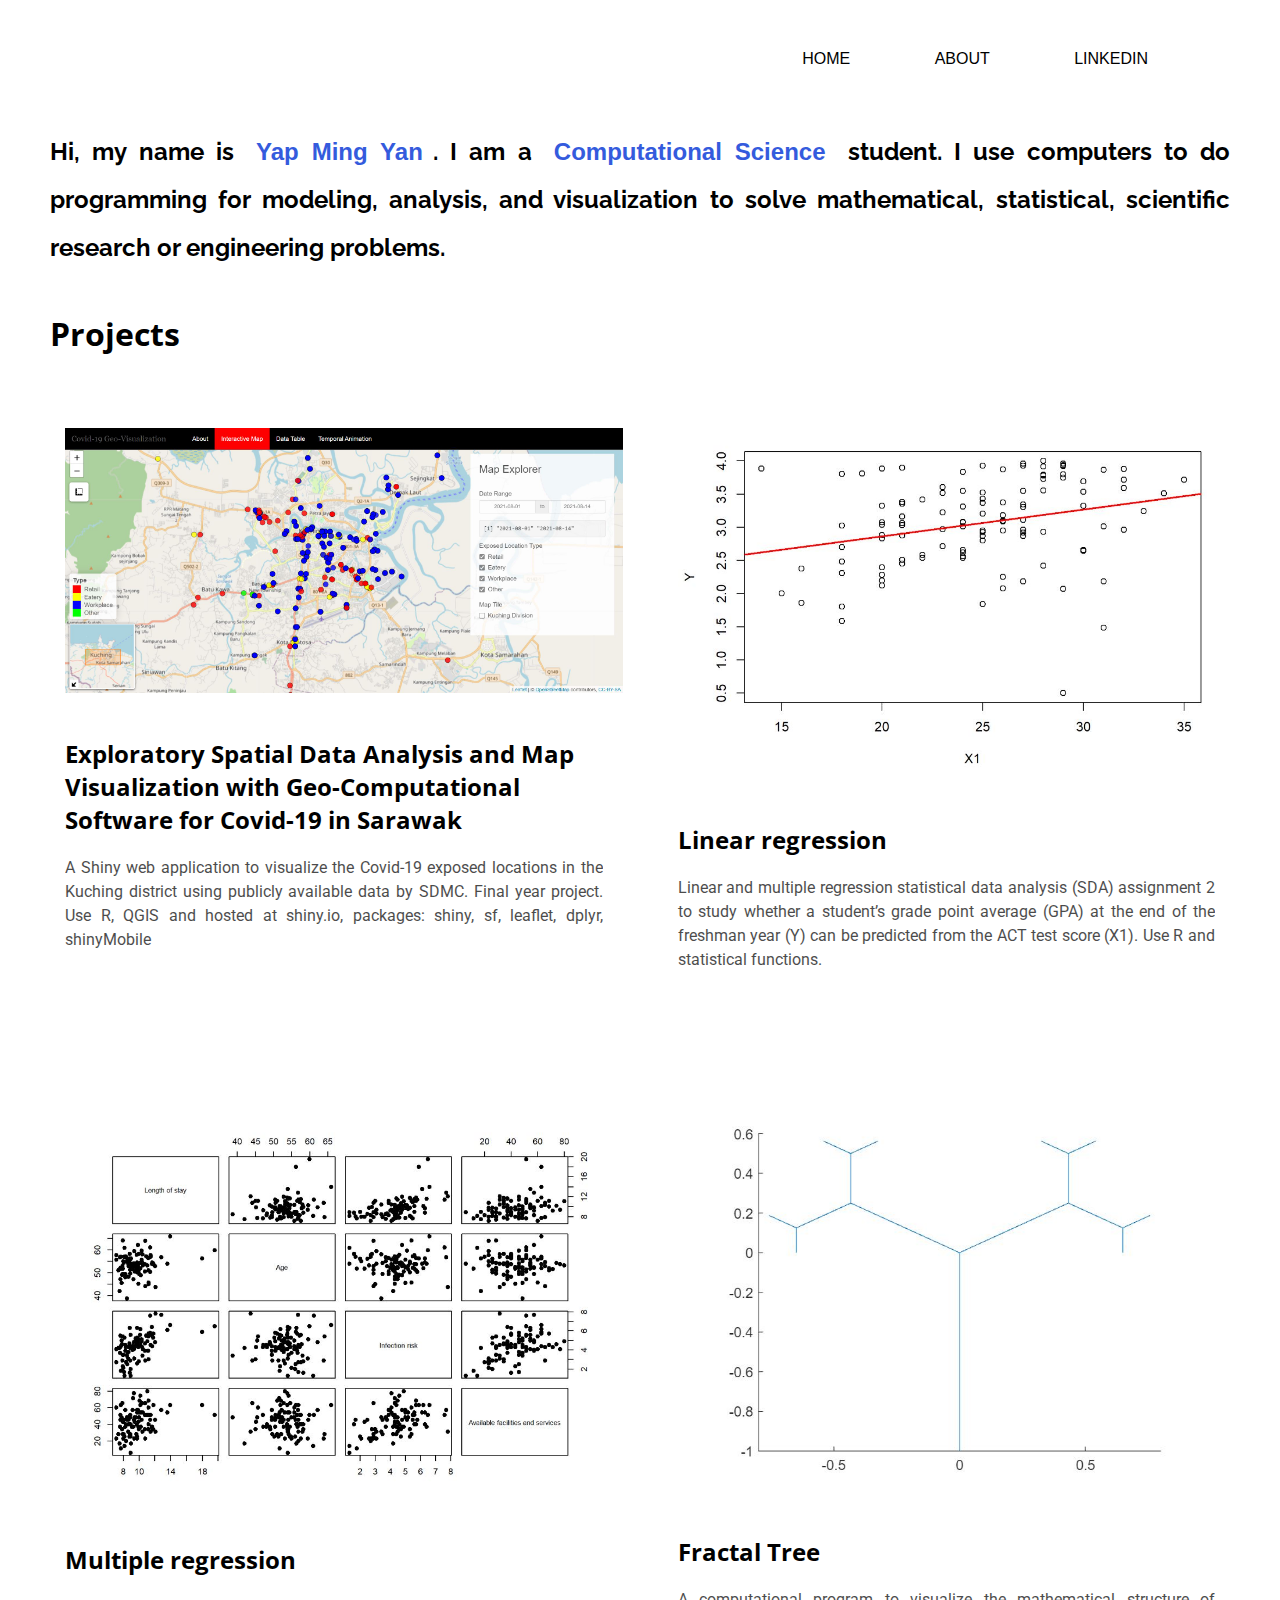
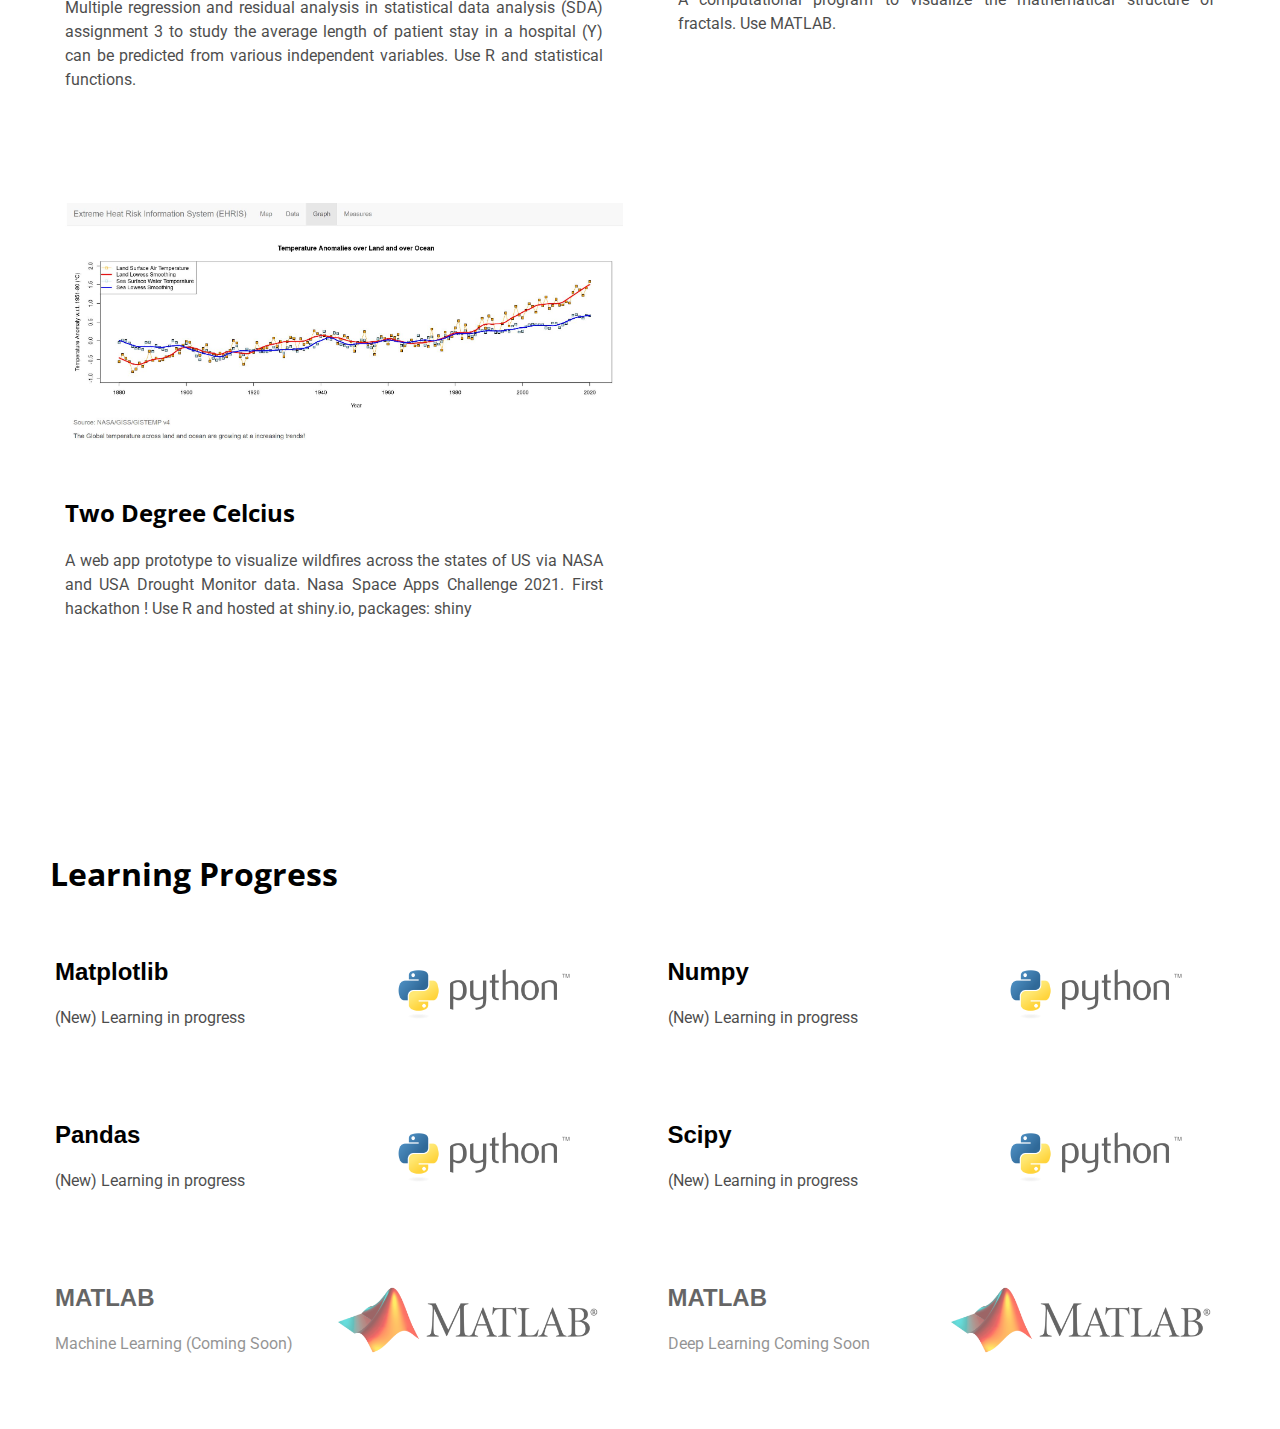
<file: index.html>
<!DOCTYPE html>
<html lang="en">
<head>
    <title>Yap Ming Yan</title>
    <link rel="stylesheet" href="./styles/mystyle.css">
</head>
<body>
        <div class="navbar">
            <ul>
                <li><a href = "#">Home</a></li>
                <li><a href = "./content/about.html">About</a></li>
                <li><a href = "https://www.linkedin.com/in/yap-ming-yan/" target="_blank">Linkedin</a></li>
            </ul>
        </div>

        <div class="content">
            <div class="about-headings">
                <h2>Hi, my name is <span>Yap Ming Yan</span>. I am a <span>Computational Science</span> student. I use computers to do programming for modeling, analysis, and visualization to solve mathematical, statistical, scientific research or engineering problems.</h2>
            </div>

            <h1 class = "headings">Projects</h1>

            <div class="container">

                <div class="grid-item fyp">
                    <a class = "card-link" href="https://yapmingyan.shinyapps.io/COVID-19_GeoVisualizer/" target = "_blank">
                        <div class="card-img">
                            <img src="./image/finalyearproject.jpg" alt="Final year project">
                        </div>
                        <div class="card-content">
                            <h2>Exploratory Spatial Data Analysis and Map Visualization with Geo-Computational Software for Covid-19 in Sarawak</h2>
                            <p class = "card-text">A Shiny web application to visualize the Covid-19 exposed locations in the Kuching district using publicly available data by SDMC. Final year project. Use R, QGIS and hosted at shiny.io, packages: shiny, sf, leaflet, dplyr, shinyMobile</p>
                        </div>
                    </a>
                </div>

                <div class="grid-item assign-2">
                    <a class = "card-link" href="./content/Assignment-2.html" target="_blank">
                        <div class="card-img">
                            <img src="./image/assignment2.JPG" alt="image 1">
                        </div>
                        <div class="card-content">
                            <h2>Linear regression</h2>
                            <p class = "card-text">Linear and multiple regression statistical data analysis (SDA) assignment 2 to study whether a student’s grade point average (GPA) at the end of the freshman year (Y) can be predicted from the ACT test score (X1). Use R and statistical functions.</p>
                        </div>
                    </a>
                </div>
                
                <div class="grid-item assign-3">
                    <a class = "card-link" href="./content/Assignment-3.html" target="_blank">
                        <div class="card-img">
                            <img src="./image/assignment3.JPG" alt="image 1">
                        </div>
                        <div class="card-content">
                            <h2>Multiple regression</h2>
                        <p class = "card-text">Multiple regression and residual analysis in statistical data analysis (SDA) assignment 3 to study the average length of patient stay in a hospital (Y) can be predicted from various independent variables. Use R and statistical functions.</p>
                        </div>
                    </a>
                </div>
               
                <div class="grid-item fractal-math">
                    <a class = "card-link" href="./content/fractal_math.html" target="_blank">
                        <div class="card-img">
                            <img src="./image/fractal.JPG" alt="image 1">
                        </div>
                        <div class="card-content">
                            <h2>Fractal Tree</h2>
                            <p class = "card-text">A computational program to visualize the mathematical structure of fractals. Use MATLAB.</p>
                        </div>
                    </a>
                </div>
                
                <div class="grid-item nasa-space-app">
                    <a class = "card-link" href="https://2021.spaceappschallenge.org/challenges/statements/warning-things-are-heating-up/teams/twodegreecelcius/project" target="_blank">
                        <div class="card-img">
                            <img src="./image/EHRIS.JPG" alt="image 1">
                        </div>
                        <div class="card-content">
                            <h2>Two Degree Celcius</h2>
                            <p class = "card-text">A web app prototype to visualize wildfires across the states of US via NASA and USA Drought Monitor data. Nasa Space Apps Challenge 2021. First hackathon ! Use R and hosted at shiny.io, packages: shiny</p>
                        </div>
                    </a>
                </div>
                
            </div>
            
            <h1 class = "headings">Learning Progress</h1>
            
            <div class="container">

                <div class="grid-item card-python">
                    <a class = "card-link" href="https://github.com/mingyan98/PythonLearn" target="_blank">
                        <h2 class = "card-header">Matplotlib </h2>
                        <p class = "card-text">(New) Learning in progress</p>
                    </a>
                </div>
                

                <div class="grid-item card-python">
                    <a class = "card-link" href="https://github.com/mingyan98/PythonLearn" target="_blank">
                        <h2 class = "card-header">Numpy</h2>
                        <p class = "card-text">(New) Learning in progress</p>
                    </a>
                </div>
               

                <div class="grid-item card-python">
                    <a class = "card-link" href="https://github.com/mingyan98/PythonLearn" target="_blank">
                        <h2 class = "card-header">Pandas</h2>
                        <p class = "card-text">(New) Learning in progress</p>
                    </a>
                </div>
                

                <div class="grid-item card-python">
                    <a class = "card-link" href="https://github.com/mingyan98/PythonLearn" target="_blank">
                        <h2 class = "card-header">Scipy</h2>
                        <p class = "card-text">(New) Learning in progress</p>
                    </a>
                </div>
               
                <div class="grid-item card-matlab">
                    <a class = "card-link" href="https://github.com/mingyan98/MATLABLearn" target="_blank">
                        <h2 class = "card-header">MATLAB</h2>
                        <p class = "card-text">Machine Learning (Coming Soon)</p>
                    </a>
                </div>
                
                <div class="grid-item card-matlab">
                    <a class = "card-link" href="https://github.com/mingyan98/MATLABLearn" target="_blank">
                        <h2 class = "card-header">MATLAB</h2>
                        <p class = "card-text">Deep Learning Coming Soon</p>
                    </a>
                </div>

            </div>

        </div>
</body>
</html>
</file>
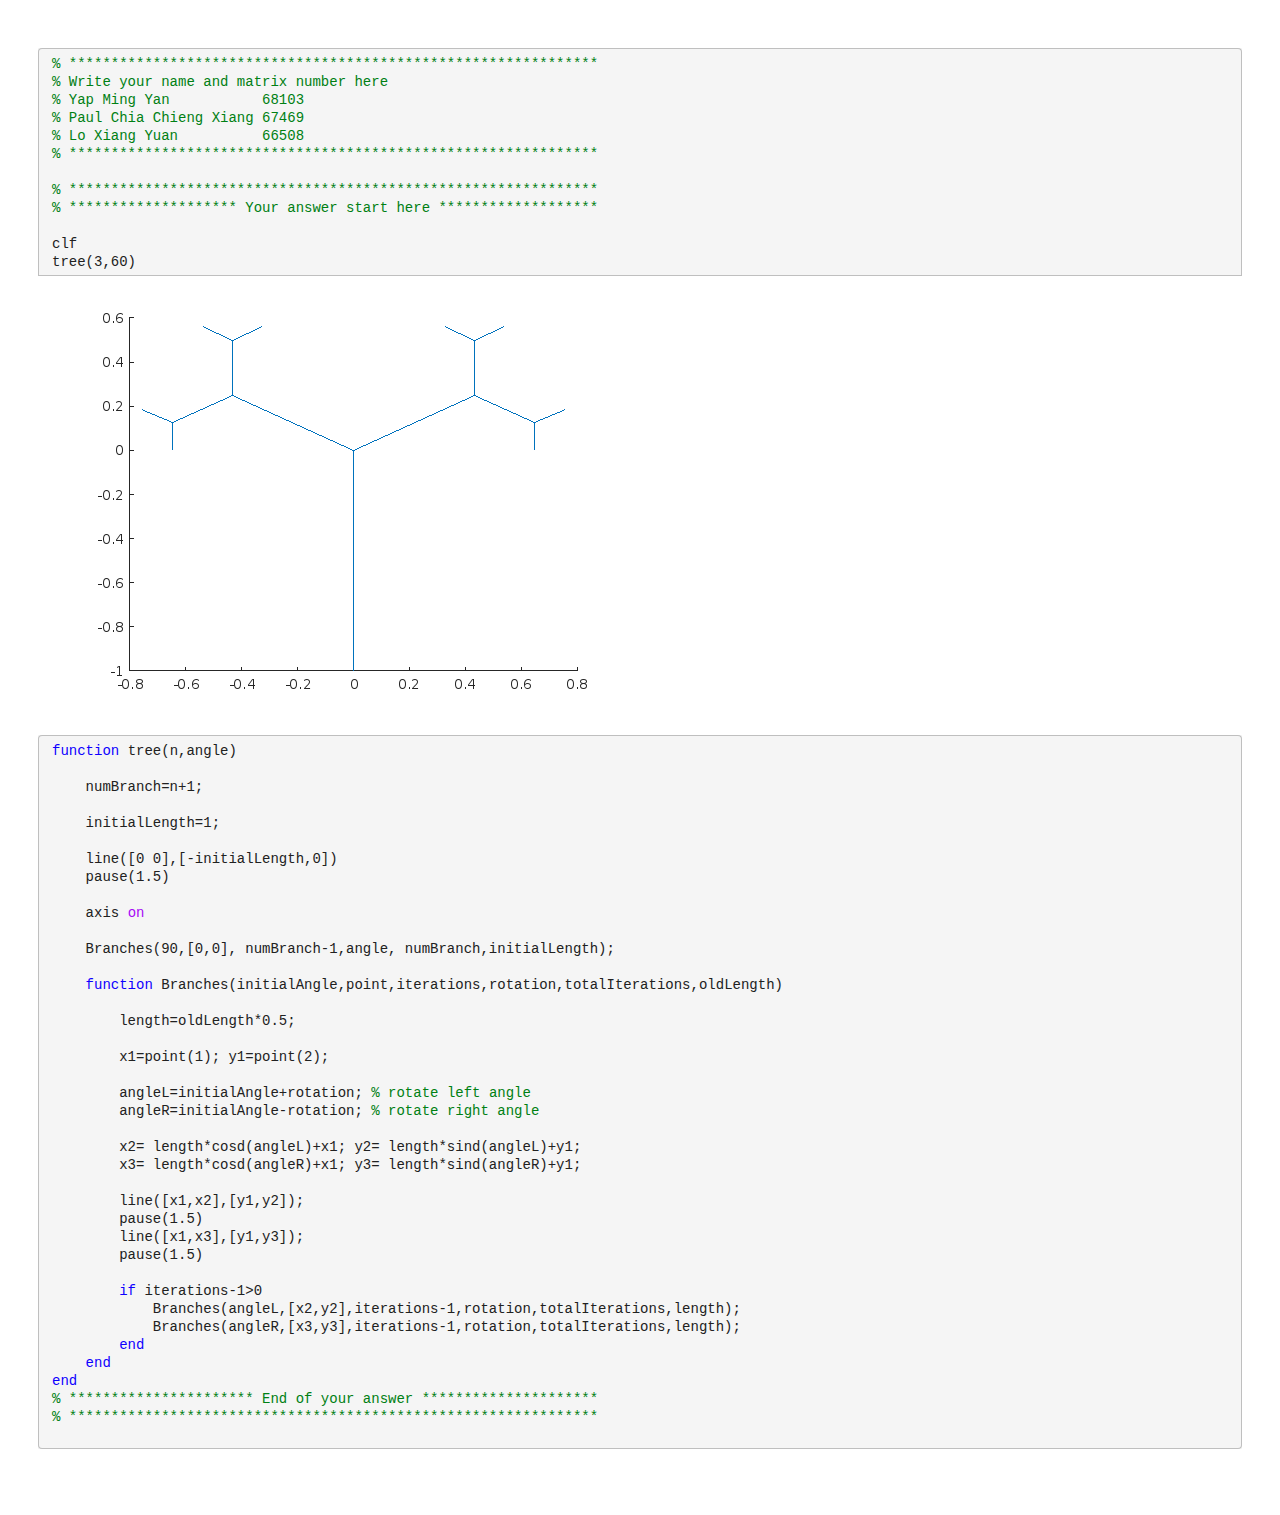
<file: content/fractal_math_files/fractal_math.html>
<!DOCTYPE html PUBLIC "-//W3C//DTD HTML 4.01 Transitional//EN">
<!-- saved from url=(0261)https://wrprod01-prod-useast1.mathworks.com/static/AC0CfzK0/a4cf3584-beb5-4984-91bb-695be5018355/fractal_math.html?dk=dv&mre=https://wrprod01-prod-useast1.mathworks.com/&routingkey=10.97.34.204:8005&computeToken=2c400388-2e63-492b-b7e7-5357e52ae7af&websocket=on -->
<html><head><meta http-equiv="Content-Type" content="text/html; charset=UTF-8"><meta http-equiv="X-UA-Compatible" content="IE=edge,IE=9,chrome=1"><meta name="generator" content="MATLAB 2022a"><title>Untitled</title><style type="text/css">.rtcContent { padding: 30px; } .CodeBlock { background-color: #F5F5F5; margin: 10px 0 10px 0; }
.S0 { border-left: 1px solid rgb(191, 191, 191); border-right: 1px solid rgb(191, 191, 191); border-top: 1px solid rgb(191, 191, 191); border-bottom: 0px none rgb(33, 33, 33); border-radius: 4px 4px 0px 0px; padding: 6px 45px 0px 13px; line-height: 18.004px; min-height: 0px; white-space: nowrap; color: rgb(33, 33, 33); font-family: Menlo, Monaco, Consolas, "Courier New", monospace; font-size: 14px;  }
.S1 { border-left: 1px solid rgb(191, 191, 191); border-right: 1px solid rgb(191, 191, 191); border-top: 0px none rgb(33, 33, 33); border-bottom: 0px none rgb(33, 33, 33); border-radius: 0px; padding: 0px 45px 0px 13px; line-height: 18.004px; min-height: 0px; white-space: nowrap; color: rgb(33, 33, 33); font-family: Menlo, Monaco, Consolas, "Courier New", monospace; font-size: 14px;  }
.S2 { border-left: 1px solid rgb(191, 191, 191); border-right: 1px solid rgb(191, 191, 191); border-top: 0px none rgb(33, 33, 33); border-bottom: 1px solid rgb(191, 191, 191); border-radius: 0px; padding: 0px 45px 4px 13px; line-height: 18.004px; min-height: 0px; white-space: nowrap; color: rgb(33, 33, 33); font-family: Menlo, Monaco, Consolas, "Courier New", monospace; font-size: 14px;  }
.S3 { color: rgb(33, 33, 33); padding: 10px 0px 6px 17px; background: rgb(255, 255, 255) none repeat scroll 0% 0% / auto padding-box border-box; font-family: Menlo, Monaco, Consolas, "Courier New", monospace; font-size: 14px; overflow-x: hidden; line-height: 17.234px;  }
.S4 { border-left: 1px solid rgb(191, 191, 191); border-right: 1px solid rgb(191, 191, 191); border-top: 0px none rgb(33, 33, 33); border-bottom: 1px solid rgb(191, 191, 191); border-radius: 0px 0px 4px 4px; padding: 0px 45px 4px 13px; line-height: 18.004px; min-height: 0px; white-space: nowrap; color: rgb(33, 33, 33); font-family: Menlo, Monaco, Consolas, "Courier New", monospace; font-size: 14px;  }</style></head><body><div class="rtcContent"><div class="CodeBlock"><div class="inlineWrapper"><div class="S0"><span style="white-space: pre"><span style="color: rgb(0, 128, 19);">% ***************************************************************</span></span></div></div><div class="inlineWrapper"><div class="S1"><span style="white-space: pre"><span style="color: rgb(0, 128, 19);">% Write your name and matrix number here</span></span></div></div><div class="inlineWrapper"><div class="S1"><span style="white-space: pre"><span style="color: rgb(0, 128, 19);">% Yap Ming Yan           68103</span></span></div></div><div class="inlineWrapper"><div class="S1"><span style="white-space: pre"><span style="color: rgb(0, 128, 19);">% Paul Chia Chieng Xiang 67469</span></span></div></div><div class="inlineWrapper"><div class="S1"><span style="white-space: pre"><span style="color: rgb(0, 128, 19);">% Lo Xiang Yuan          66508</span></span></div></div><div class="inlineWrapper"><div class="S1"><span style="white-space: pre"><span style="color: rgb(0, 128, 19);">% ***************************************************************</span></span></div></div><div class="inlineWrapper"><div class="S1">&nbsp;</div></div><div class="inlineWrapper"><div class="S1"><span style="white-space: pre"><span style="color: rgb(0, 128, 19);">% ***************************************************************</span></span></div></div><div class="inlineWrapper"><div class="S1"><span style="white-space: pre"><span style="color: rgb(0, 128, 19);">% ******************** Your answer start here *******************</span></span></div></div><div class="inlineWrapper"><div class="S1">&nbsp;</div></div><div class="inlineWrapper"><div class="S1"><span style="white-space: pre"><span>clf</span></span></div></div><div class="inlineWrapper outputs"><div class="S2"><span style="white-space: pre"><span>tree(3,60)</span></span></div><div class="S3"><img src="[data-uri]" style="height: auto;"></div></div></div><div class="CodeBlock"><div class="inlineWrapper"><div class="S0"><span style="white-space: pre"><span style="color: rgb(14, 0, 255);">function </span><span>tree(n,angle)</span></span></div></div><div class="inlineWrapper"><div class="S1">&nbsp;</div></div><div class="inlineWrapper"><div class="S1"><span style="white-space: pre"><span>    numBranch=n+1;</span></span></div></div><div class="inlineWrapper"><div class="S1"><span style="white-space: pre"><span>   </span></span></div></div><div class="inlineWrapper"><div class="S1"><span style="white-space: pre"><span>    initialLength=1;</span></span></div></div><div class="inlineWrapper"><div class="S1">&nbsp;</div></div><div class="inlineWrapper"><div class="S1"><span style="white-space: pre"><span>    line([0 0],[-initialLength,0])</span></span></div></div><div class="inlineWrapper"><div class="S1"><span style="white-space: pre"><span>    pause(1.5)</span></span></div></div><div class="inlineWrapper"><div class="S1"><span style="white-space: pre"><span>    </span></span></div></div><div class="inlineWrapper"><div class="S1"><span style="white-space: pre"><span>    axis </span><span style="color: rgb(167, 9, 245);">on</span></span></div></div><div class="inlineWrapper"><div class="S1"><span style="white-space: pre"><span>    </span></span></div></div><div class="inlineWrapper"><div class="S1"><span style="white-space: pre"><span>    Branches(90,[0,0], numBranch-1,angle, numBranch,initialLength);</span></span></div></div><div class="inlineWrapper"><div class="S1"><span style="white-space: pre"><span> </span></span></div></div><div class="inlineWrapper"><div class="S1"><span style="white-space: pre"><span>    </span><span style="color: rgb(14, 0, 255);">function </span><span>Branches(initialAngle,point,iterations,rotation,totalIterations,oldLength)</span></span></div></div><div class="inlineWrapper"><div class="S1"><span style="white-space: pre"><span> </span></span></div></div><div class="inlineWrapper"><div class="S1"><span style="white-space: pre"><span>        length=oldLength*0.5;</span></span></div></div><div class="inlineWrapper"><div class="S1"><span style="white-space: pre"><span>        </span></span></div></div><div class="inlineWrapper"><div class="S1"><span style="white-space: pre"><span>        x1=point(1); y1=point(2);</span></span></div></div><div class="inlineWrapper"><div class="S1"><span style="white-space: pre"><span>        </span></span></div></div><div class="inlineWrapper"><div class="S1"><span style="white-space: pre"><span>        angleL=initialAngle+rotation; </span><span style="color: rgb(0, 128, 19);">% rotate left angle</span></span></div></div><div class="inlineWrapper"><div class="S1"><span style="white-space: pre"><span>        angleR=initialAngle-rotation; </span><span style="color: rgb(0, 128, 19);">% rotate right angle</span></span></div></div><div class="inlineWrapper"><div class="S1"><span style="white-space: pre"><span>        </span></span></div></div><div class="inlineWrapper"><div class="S1"><span style="white-space: pre"><span>        x2= length*cosd(angleL)+x1; y2= length*sind(angleL)+y1;</span></span></div></div><div class="inlineWrapper"><div class="S1"><span style="white-space: pre"><span>        x3= length*cosd(angleR)+x1; y3= length*sind(angleR)+y1;</span></span></div></div><div class="inlineWrapper"><div class="S1"><span style="white-space: pre"><span>        </span></span></div></div><div class="inlineWrapper"><div class="S1"><span style="white-space: pre"><span>        line([x1,x2],[y1,y2]);</span></span></div></div><div class="inlineWrapper"><div class="S1"><span style="white-space: pre"><span>        pause(1.5)</span></span></div></div><div class="inlineWrapper"><div class="S1"><span style="white-space: pre"><span>        line([x1,x3],[y1,y3]);</span></span></div></div><div class="inlineWrapper"><div class="S1"><span style="white-space: pre"><span>        pause(1.5)</span></span></div></div><div class="inlineWrapper"><div class="S1"><span style="white-space: pre"><span>        </span></span></div></div><div class="inlineWrapper"><div class="S1"><span style="white-space: pre"><span>        </span><span style="color: rgb(14, 0, 255);">if </span><span>iterations-1&gt;0</span></span></div></div><div class="inlineWrapper"><div class="S1"><span style="white-space: pre"><span>            Branches(angleL,[x2,y2],iterations-1,rotation,totalIterations,length);</span></span></div></div><div class="inlineWrapper"><div class="S1"><span style="white-space: pre"><span>            Branches(angleR,[x3,y3],iterations-1,rotation,totalIterations,length);</span></span></div></div><div class="inlineWrapper"><div class="S1"><span style="white-space: pre"><span>        </span><span style="color: rgb(14, 0, 255);">end</span><span>     </span></span></div></div><div class="inlineWrapper"><div class="S1"><span style="white-space: pre"><span>    </span><span style="color: rgb(14, 0, 255);">end</span></span></div></div><div class="inlineWrapper"><div class="S1"><span style="white-space: pre"><span style="color: rgb(14, 0, 255);">end</span></span></div></div><div class="inlineWrapper"><div class="S1"><span style="white-space: pre"><span style="color: rgb(0, 128, 19);">% ********************** End of your answer *********************</span></span></div></div><div class="inlineWrapper"><div class="S1"><span style="white-space: pre"><span style="color: rgb(0, 128, 19);">% ***************************************************************</span></span></div></div><div class="inlineWrapper"><div class="S4">&nbsp;</div></div></div>
<br>
<!-- 
##### SOURCE BEGIN #####
% ***************************************************************
% Write your name and matrix number here
% Yap Ming Yan           68103
% Paul Chia Chieng Xiang 67469
% Lo Xiang Yuan          66508
% ***************************************************************

% ***************************************************************
% ******************** Your answer start here *******************

clf
tree(3,60)
%%
function tree(n,angle)

    numBranch=n+1;
   
    initialLength=1;

    line([0 0],[-initialLength,0])
    pause(1.5)
    
    axis on
    
    Branches(90,[0,0], numBranch-1,angle, numBranch,initialLength);
 
    function Branches(initialAngle,point,iterations,rotation,totalIterations,oldLength)
 
        length=oldLength*0.5;
        
        x1=point(1); y1=point(2);
        
        angleL=initialAngle+rotation; % rotate left angle
        angleR=initialAngle-rotation; % rotate right angle
        
        x2= length*cosd(angleL)+x1; y2= length*sind(angleL)+y1;
        x3= length*cosd(angleR)+x1; y3= length*sind(angleR)+y1;
        
        line([x1,x2],[y1,y2]);
        pause(1.5)
        line([x1,x3],[y1,y3]);
        pause(1.5)
        
        if iterations-1>0
            Branches(angleL,[x2,y2],iterations-1,rotation,totalIterations,length);
            Branches(angleR,[x3,y3],iterations-1,rotation,totalIterations,length);
        end     
    end
end
% ********************** End of your answer *********************
% ***************************************************************
##### SOURCE END #####
-->
</div></body></html>
</file>
<file: styles/mystyle.css>
@import url('https://fonts.googleapis.com/css2?family=Open+Sans:wght@500&display=swap');
@import url('https://fonts.googleapis.com/css2?family=Open+Sans:wght@500&family=Roboto:ital,wght@1,100;1,300;1,400&display=swap');
@import url('https://fonts.googleapis.com/css2?family=Raleway:wght@100;200&display=swap');

*{
    margin: 0;
    padding: 10px;
    font-family: sans-serif;
}

.navbar{
    width: 90%;
    margin: auto;
    padding: 10px 0;
    display: flex;
    align-items: center;
    justify-content: flex-end;
}


.navbar ul li{
    list-style: none;
    display: inline-block;
    margin: 0 20px;
    position: relative;
}

.navbar ul li a{
    text-decoration: none;
    color: #000;
    text-transform: uppercase;
    font-family: Arial, Helvetica, sans-serif;
}

.navbar ul li::after{
    content: '';
    height: 3px;
    width: 0;
    background: #009688;
    position: absolute;
    left: 0;
    bottom: -10px;
    transition: 0.5s;
}

.navbar ul li:hover::after{
    width: 100%;
}

.headings{
    padding: 20px;
    font-family: 'Open Sans', sans-serif;
}

.about-headings{
    width: fit-content;
    text-align: justify;
}

.container{
    padding: 5px;
    display: grid;
    grid-template-columns: repeat(2, 1fr);
    grid-template-rows: repeat(3, 1fr);
    gap: 15px;
}

.grid-item{  
    border-radius: 10px;
}

.grid-item:hover{
    background: #f1f0efe7;
    
}

.card-link{
    color: #000;
    text-decoration: none;
}

.card-img > img{
    width:100%;
    height:100%;
    background-position: center;
    object-fit: cover;
}

.card-content h2{
    font-family: 'Open Sans', sans-serif;
}

.card-text{
    font-family: 'Roboto', sans-serif;
    text-align: justify;
    line-height: 1.50;
    opacity: 70%;
}

.card-matlab{
    background-image: url('../image/matlab.png');
    background-repeat: no-repeat;
    background-position: 90% 0%;
    background-size: contain;
    opacity: 60%;
    pointer-events: none;
}

.card-matlab:hover{
    background-image: url('../image/matlab.png');
    background-repeat: no-repeat;
    background-position: 90% 0%;
    background-size: contain;
}

.card-python{    
    background-image: url('../image/python.png');
    background-repeat: no-repeat;
    background-position: 90% 0%;
    background-size: contain;
    
}

.card-python:hover{    
    background-image: url('../image/python.png');
    background-repeat: no-repeat;
    background-position: 90% 0%;
    background-size: contain;
}


.about-headings h2{
    font-family: 'Raleway', sans-serif;
    line-height: 2.00;
}

.about-headings span{
    letter-spacing: 0px;
    color: #345BDD;
}

.about-me-content{
    font-family: 'Raleway', sans-serif;
    font-weight: 100;
    font-size: 16px;
    line-height: 1.50;
}

.profile-pic{
    display: grid;
}
</file>
